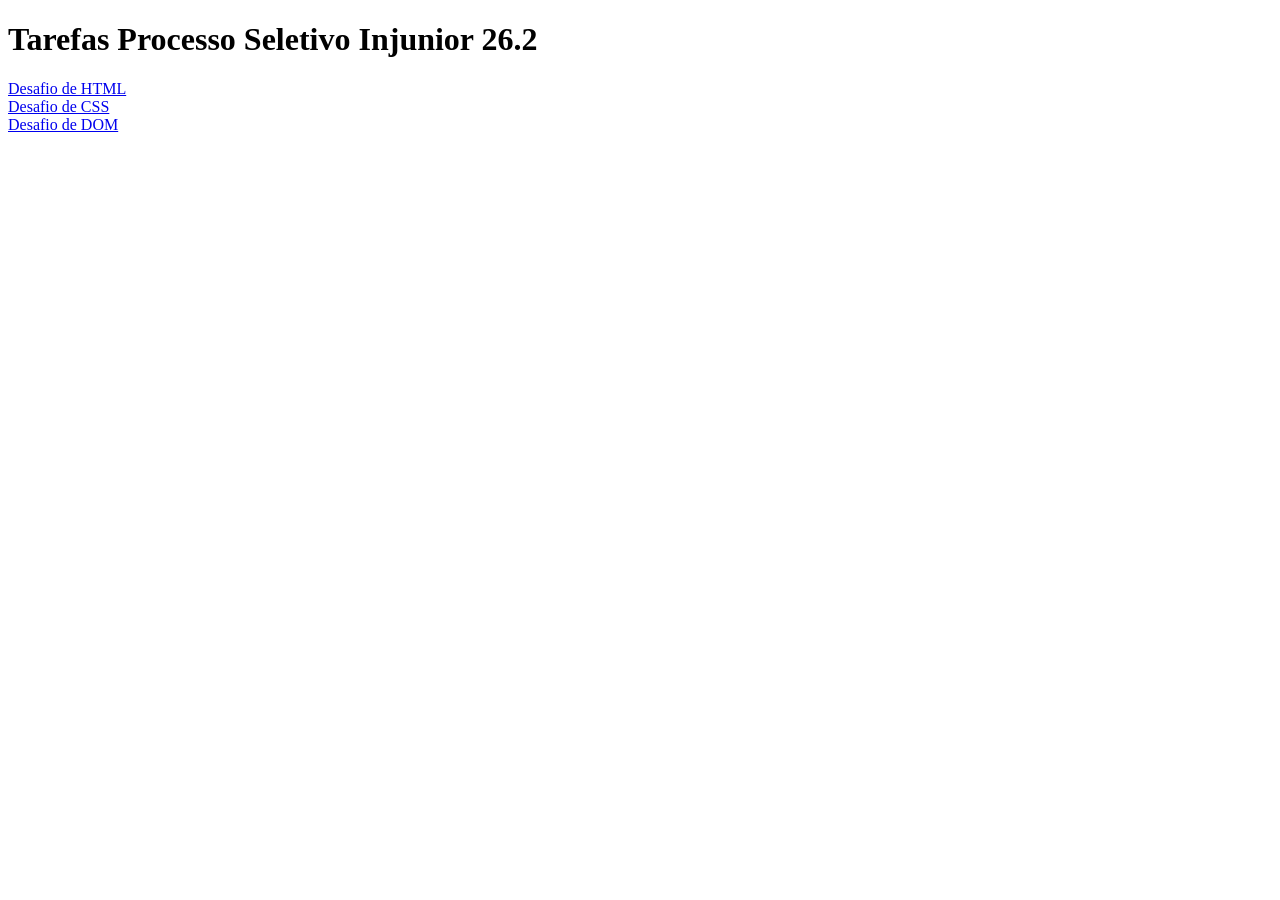
<file: index.html>
<!DOCTYPE html>
<html lang="en">
<head>
    <meta charset="UTF-8">
    <meta name="viewport" content="width=device-width, initial-scale=1.0">
    <title>Processo Seletivo Injunior</title>
</head>
<body>
    <main>
        <h1>Tarefas Processo Seletivo Injunior 26.2</h1>
        <a href="html/index.html">Desafio de HTML</a><br>
        <a href="css/index.html">Desafio de CSS</a><br>
	<a href="dom/index.html">Desafio de DOM</a><br>
    </main>
</body>
</html>
</file>
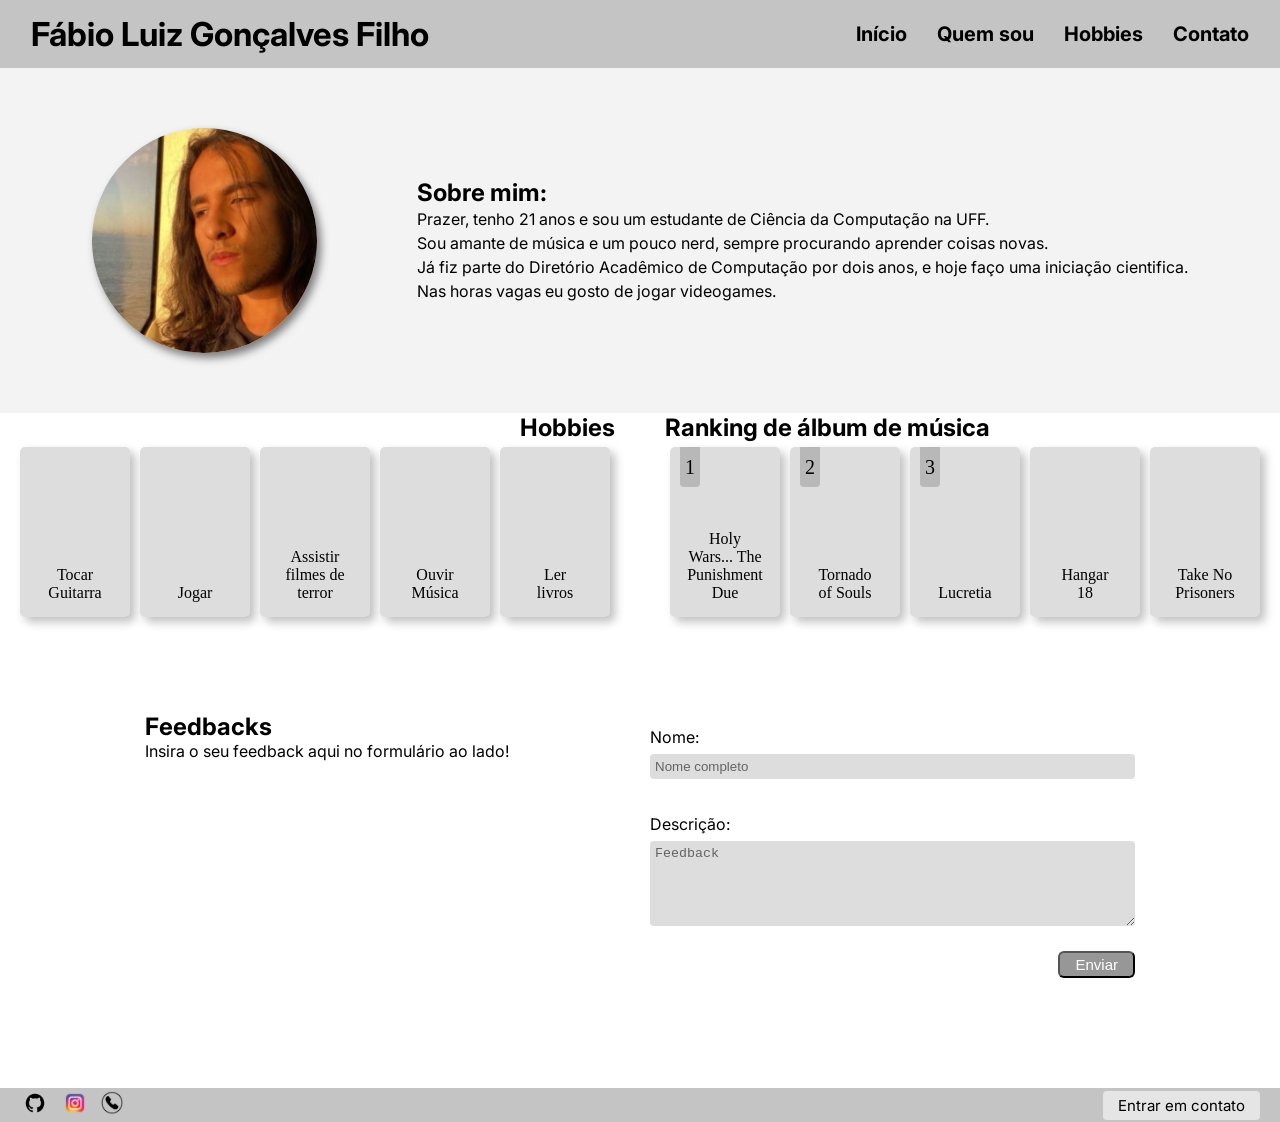
<file: css/index.html>
<!DOCTYPE html>
<html lang="pt-BR">
<head>
    <meta charset="UTF-8">
    <meta name="viewport" content="width=device-width, initial-scale=1.0">
    <link rel="stylesheet" href="styles/style.css">
    <link href="https://fonts.googleapis.com/css2?family=Inter:wght@400;700&display=swap" rel="stylesheet">
    <title>Perfil-Fábio Luiz</title>
</head>
<body>
    
    <header>
        <h1>Fábio Luiz Gonçalves Filho</h1>

        <input type="checkbox" id="menu-toggle">

        <label for="menu-toggle" class="menu-icon">
            ☰
        </label>
        
        <nav>
            <a href="main_page.html">Início</a>
            <a href="#sobre-mim">Quem sou</a>
            <a href="#hobbies">Hobbies</a>
            <a href="#feedback-form">Contato</a>
        </nav>
    </header>

    <main>

        <section id="sobre-mim">

            <img src="assets/Foto_fabio.jpg" alt="Fábio Luiz" class="foto-perfil">
            
            <article>
                <h2>Sobre mim:</h2>
                <p>
                    Prazer, tenho 21 anos e sou um estudante de Ciência da Computação na UFF. <br>
                    Sou amante de música e um pouco nerd, sempre procurando aprender coisas novas. <br> 
                    Já fiz parte do Diretório Acadêmico de Computação por dois anos, e hoje faço uma iniciação cientifica. <br>
                    Nas horas vagas eu gosto de jogar videogames. <br>
                </p>
            </article>

        </section>

        <section id="hobbies">
            
            <div class="hobby-container">
                <div class="card-container">
                    <h2>Hobbies</h2>
                    <ul>
                        <li>Tocar Guitarra</li>
                        <li>Jogar</li>
                        <li>Assistir filmes de terror</li>
                        <li>Ouvir Música</li>
                        <li>Ler livros</li>
                    </ul>
                </div>
        
                <div class="card-container">
                    <h2>Ranking de álbum de música</h2>

                    <ol>
                        <li>Holy Wars... The Punishment Due</li>
                        <li>Tornado of Souls</li>
                        <li>Lucretia</li>
                        <li>Hangar 18</li>
                        <li>Take No Prisoners</li>
                    </ol>

                </div>

            </div>
        </section>

        <section id="feedback-form">
            <div id="form-container">
                <div>
                    <h2>Feedbacks</h2>
                    <p>Insira o seu feedback aqui no formulário ao lado!</p>
                </div>

                <form action="https://api.web3forms.com/submit" method="POST">

                    <input type="hidden" name="access_key" value="16d1b1ac-d633-4411-8534-31f36dd0b43a">
                    <p>Nome:</p>
                    <input type="text" name="name" id="form_name" placeholder="Nome completo" size="50"><br>
                    <p>Descrição:</p>
                    <textarea name="feedback_text" id="feedback_input" placeholder="Feedback" rows="5" cols="50"></textarea><br>
                    <input type="hidden" name="_captcha" value="false">

                    <button>Enviar</button><br>
                </form>
            </div>
        </section>

    </main>


    <footer>
        <nav>
            <div>
                
                <a href="https://github.com/lugon-hex" target="_blank">
                    <img src="./assets/Logo_git.png" alt="Logo do GitHub">
                </a>
                
                
                <a href="main_page.html" target="_blank">
                    <img src="./assets/Logo_instagram.webp" alt="Logo do Instagram">
                </a>

                <a href="fabio_contato.html" target="_blank">
                    <img src="./assets/Logo_contato.png" alt="Logo do Contato">
                </a>

            </div>

            <a href="fabio_contato.html">Entrar em contato</a>
        </nav>

    </footer>
</body>
</html>
</file>
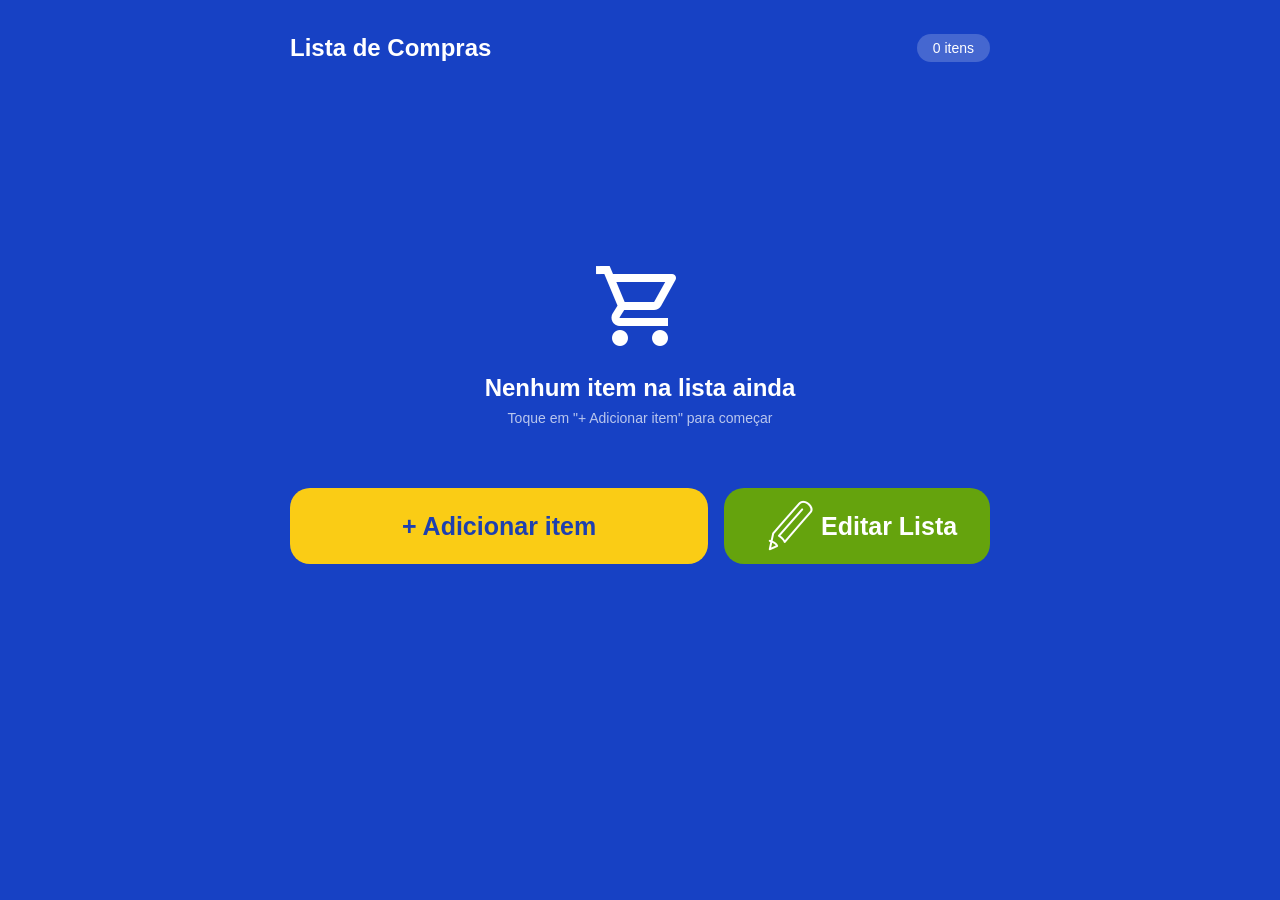
<file: dom/index.html>
<!DOCTYPE html>
<html lang="en">
<head>
    <meta charset="UTF-8">
    <meta name="viewport" content="width=device-width, initial-scale=1.0">
    <link rel="stylesheet" href="styles/style.css">
    <script src="script.js" defer></script>
    <title>DOM</title>
</head>
<body>
    <header>
        <h1>Lista de Compras</h1>
        <p id="total-itens">0 itens</p>
    </header>

    <main>
        <section id="zero-state">

            <img src="assets/icons8-carrinho-de-compras-96.png" alt="carrinho de compras" id="cart-icon">

            <h2>Nenhum item na lista ainda</h2>

            <p>Toque em "+ Adicionar item" para começar</p>

        </section>

        <ul id="main-list" class="product-list hidden"></ul>

        <div id="main-buttons">

            <button id="main-add" class="hides-main">
                + Adicionar item
            </button>

            <button id="main-edit" class="hides-main">
                <img src="assets/icons8-editar-64.png" alt="">
                Editar Lista
            </button>
        </div>

    </main>

    <dialog id="add-modal">
        <div class="top-dialog">
            <h2>Adicionar item</h2>
            <button class="exit-btn shows-main" type="button">X</button>
        </div>
        
        <form id="market-form">

            <label for="nome-item">NOME DO ITEM</label>
            <input type="text" id="nome-item" name="name" placeholder="Ex: Leite integral" required>

            <label for="qtd-item">QUANTIDADE (OPCIONAL)</label>
            <input type="text" id="qtd-item" name="qty" placeholder="Ex: 2 unidades, 500g...">

            <div class="modal-buttons">

            <button type="button" class="exit-btn shows-main">Cancelar</button>
            <button type="submit">Adicionar</button>

        </div>
        </form>
    </dialog>

    <dialog id="edit-modal">

        <div class="top-dialog">
            <h2>Editar lista</h2>
            <button class="exit-btn shows-main" type="button">X</button>
        </div>

        <ul id="edit-list" class="product-list"></ul>

        <button class="exit-btn shows-main">Concluir</button>

    </dialog>

</body>
</html>
</file>
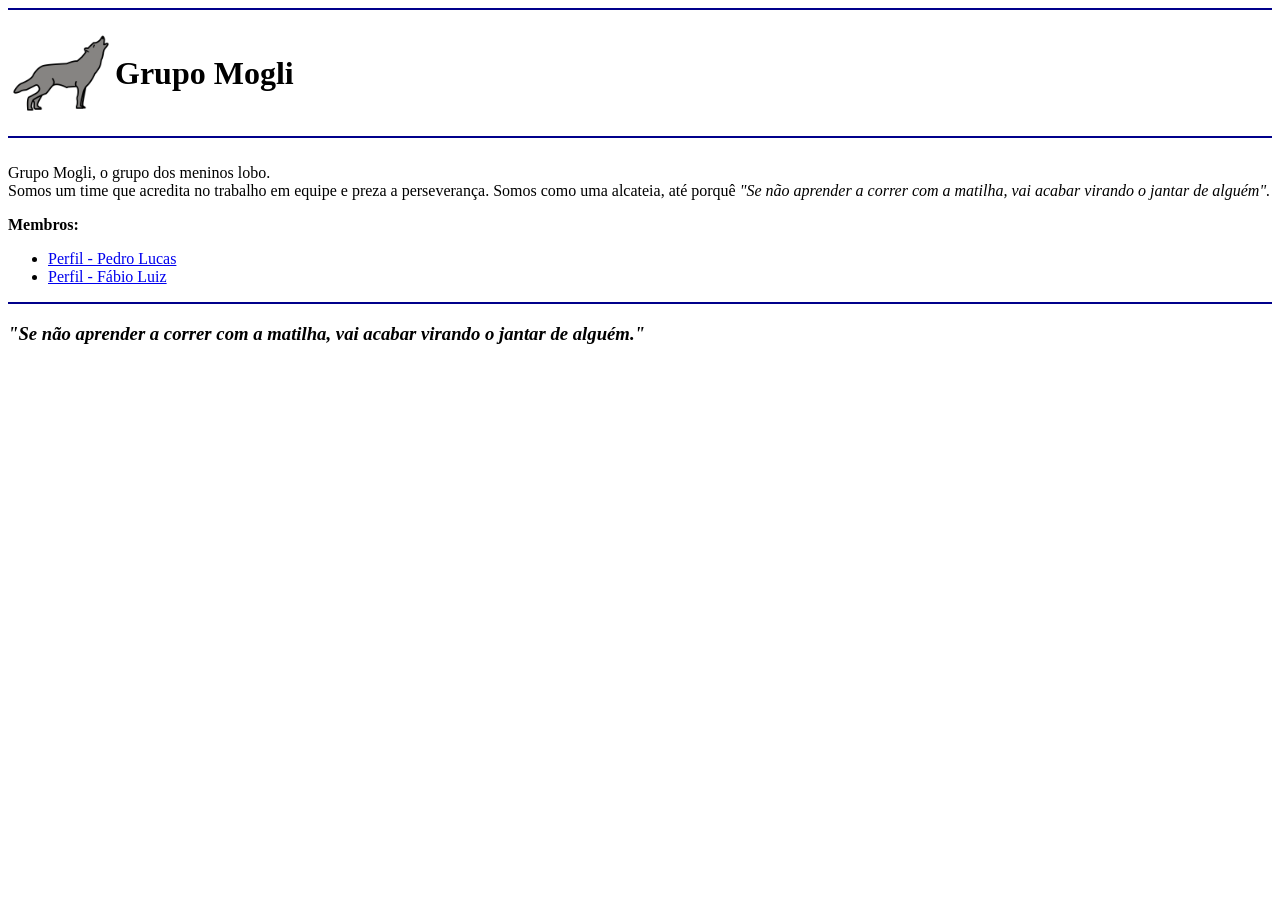
<file: html/index.html>
<!DOCTYPE html>

<html lang="pt-BR">

<head>
    <!-- Informações do cabeçalho (Título da página, descrição, etc.) -->
    <meta charset="UTF-8">
    <meta name="description" content="Página inicial, contendo informações do grupo Mogli.">
    <meta name="viewport" content="width=device-width, initial-scale=1.0">
    <title>Grupo Mogli</title>
</head>

<body>

    <!-- Linha de separação (AZUL ESCURO) -->
    <hr color="#00008B">

     <!-- Início do header -->
    <header>
        <table>
            <td>
                <img src="./assets/Logo_lobo.png" alt="Logo de um lobo uivando" width="100px">
            </td>
            
            <td>
                <h1>Grupo Mogli</h1>
            </td>
        </table>

    </header>
    <!-- Fim do header -->

    <!-- Linha de separação (AZUL ESCURO) -->
    <hr color="#00008B">

    <!-- Início da main -->
    <main>

        <article>
            <br>Grupo Mogli, o grupo dos meninos lobo. <br> Somos um time que acredita no trabalho em equipe e preza a perseverança. Somos como uma alcateia, até porquê <em>"Se não aprender a correr com a matilha, vai acabar virando o jantar de alguém".</em><br> 
        </article>

        <section>
            <p><strong>Membros:</strong></p>
            <ul>
                <li><a href="pedro_page.html">Perfil - Pedro Lucas</a></li>

                <li><a href="fabio_page.html">Perfil - Fábio Luiz</a></li>
            </ul>
        </section>

    </main>
    <!-- Fim da main -->

    <!-- Linha de separação (AZUL ESCURO) -->
    <hr color="#00008B">

    <!-- Início do footer -->
    <footer>
        <div>
            <h3><em>"Se não aprender a correr com a matilha, vai acabar virando o jantar de alguém."</em></h3>
        </div>

        <div>
            <iframe 
                src="https://www.google.com/maps/embed?pb=!1m18!1m12!1m3!1d3675.1871896190382!2d-43.133260199999995!3d-22.9064655!2m3!1f0!2f0!3f0!3m2!1i1024!2i768!4f13.1!3m3!1m2!1s0x99817e444e692b%3A0xfd5e35fb577af2f5!2sUFF%20-%20Instituto%20de%20Computa%C3%A7%C3%A3o!5e0!3m2!1spt-BR!2sbr!4v1783734480848!5m2!1spt-BR!2sbr" 
                width="700px" 
                height="350px" 
                style="border:0;" 
                allowfullscreen="" 
                loading="lazy" 
                referrerpolicy="no-referrer-when-downgrade">
            </iframe>
        </div>

    </footer>
    <!-- Fim do footer -->
    
</body>

</html>
</file>
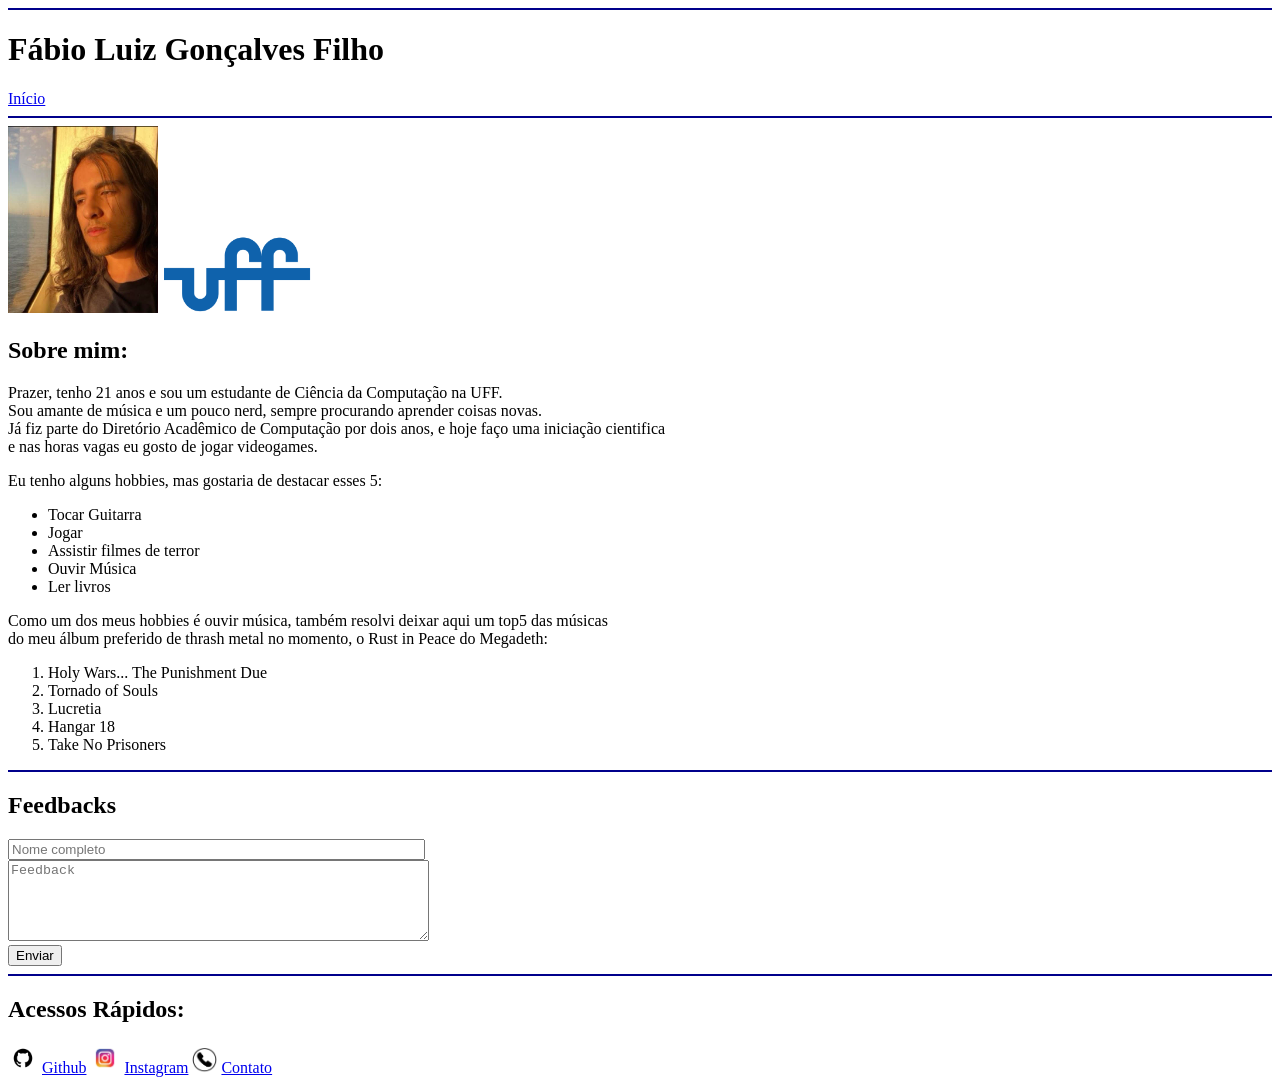
<file: html/fabio_page.html>
<!DOCTYPE html>
<html lang="pt-BR">
<head>
    <meta charset="UTF-8">
    <meta name="viewport" content="width=device-width, initial-scale=1.0">
    <title>Perfil-Fábio Luiz</title>
</head>
<body>
    <hr color="#00008B">
    <header>
        <h1>Fábio Luiz Gonçalves Filho</h1>
        <nav>
            <a href="main_page.html">Início</a>
        </nav>
    </header>
    <hr color="#00008B">

    <main>
        <section id="sobre-mim">

            <div class="cabecalho">
                <img src="assets/Foto_fabio.jpg" alt="Fábio Luiz" class="foto-perfil" width="150px">
                <img src="assets/Logo_UFF.webp" alt="Logo-uff" class="logo" width="150px">
            </div>
 

            <h2>Sobre mim:</h2>
            <p>
                Prazer, tenho 21 anos e sou um estudante de Ciência da Computação na UFF. <br>
                Sou amante de música e um pouco nerd, sempre procurando aprender coisas novas. <br> 
                Já fiz parte do Diretório Acadêmico de Computação por dois anos, e hoje faço uma iniciação cientifica <br>
                e nas horas vagas eu gosto de jogar videogames. <br>
            </p>
            <p>Eu tenho alguns hobbies, mas gostaria de destacar esses 5:</p>
            <ul>
                <li>Tocar Guitarra</li>
                <li>Jogar</li>
                <li>Assistir filmes de terror</li>
                <li>Ouvir Música</li>
                <li>Ler livros</li>
            </ul>
            <p>
                Como um dos meus hobbies é ouvir música, também resolvi deixar aqui um top5 das músicas <br>
                do meu álbum preferido de thrash metal no momento, o Rust in Peace do Megadeth:
            </p>
            <ol>
                <li>Holy Wars... The Punishment Due</li>
                <li>Tornado of Souls</li>
                <li>Lucretia</li>
                <li>Hangar 18</li>
                <li>Take No Prisoners</li>
            </ol>
        </section>

        <hr color="#00008B">

        <section id="feedback-form">
            <form action="https://api.web3forms.com/submit" method="POST">
                <h2>Feedbacks</h2>

                <input type="hidden" name="access_key" value="16d1b1ac-d633-4411-8534-31f36dd0b43a">
                <input type="text" name="name" id="form_name" placeholder="Nome completo" size="50"><br>
                <textarea name="feedback_text" id="feedback_input" placeholder="Feedback" rows="5" cols="50"></textarea><br>
                <input type="hidden" name="_captcha" value="false">

                <button>Enviar</button><br>
            </form>
        </section>
    </main>

    <hr color="#00008B">

    <footer>
        <h2>Acessos Rápidos:</h2>
        <nav>
            <img src="./assets/Logo_git.png" alt="Logo do GitHub" width="30px">
            <a href="https://github.com/lugon-hex" target="_blank">Github</a>
            
            <img src="./assets/Logo_instagram.webp" alt="Logo do Instagram" width="30px">
            <a href="main_page.html" target="_blank">Instagram</a>
            
            <img src="./assets/Logo_contato.png" alt="Logo do Contato" width="25px">
            <a href="fabio_contato.html" target="_blank">Contato</a>
        </nav>
    </footer>
</body>
</html>
</file>
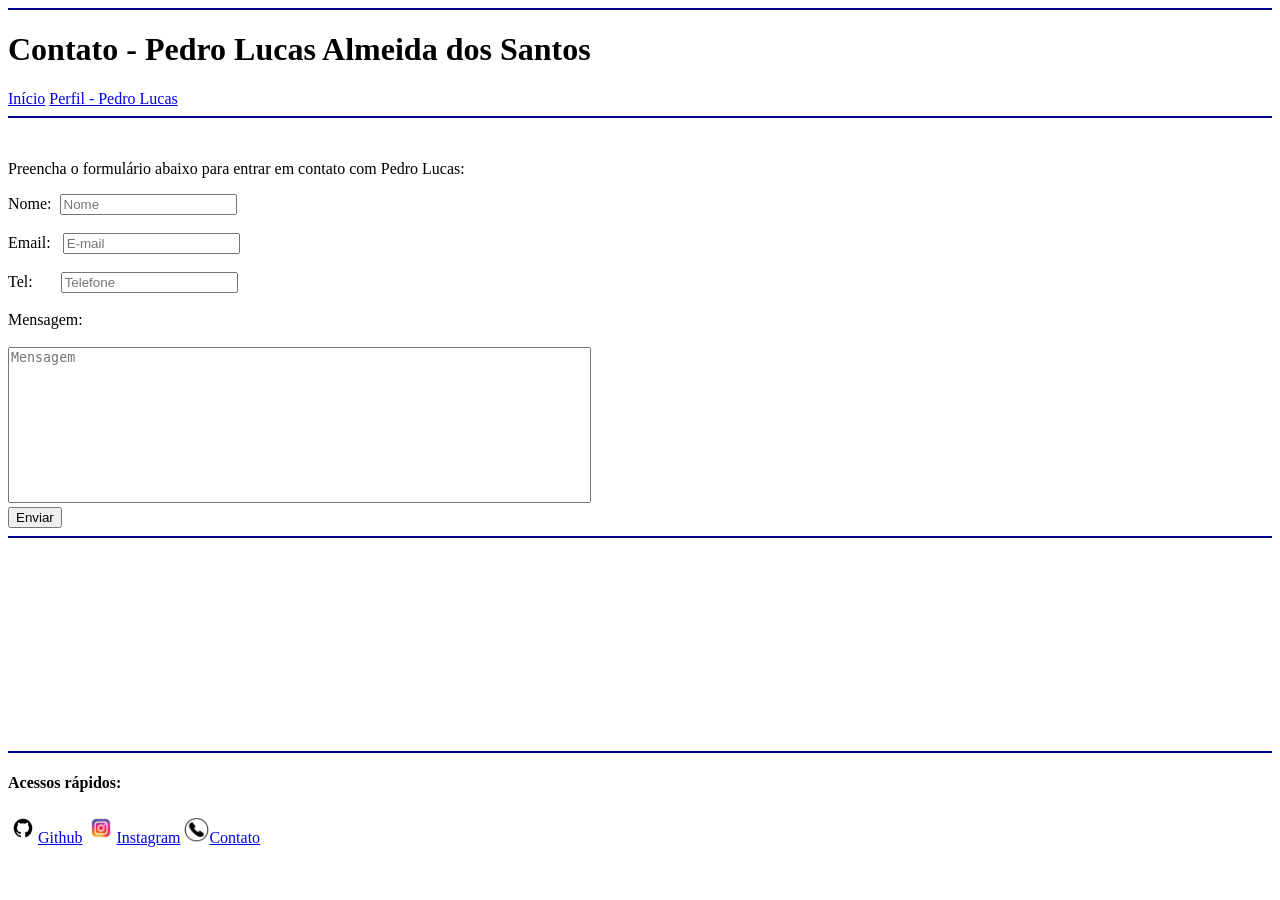
<file: html/pedro_contato.html>
<!DOCTYPE html>

<html lang="pt-BR">

    <head>
        <!-- Informações do cabeçalho (Título da página, descrição, etc.) -->
        <meta charset="UTF-8">
        <meta
            name="description"
            content="Página de contato de Pedro Lucas, contendo informações para entrar em contato."
        >
        <meta name="viewport" content="width=device-width, initial-scale=1.0">
        <title>Contato - Pedro Lucas</title>
    </head>

    <body>

        <!-- Linha de separação (AZUL ESCURO) -->
        <hr color="#00008B">

        <!-- Início do header -->
        <header>
            <h1>Contato - Pedro Lucas Almeida dos Santos</h1>

            <!-- Barra de navegação -->
            <nav>
                <a href="main_page.html">Início</a>
                <a href="pedro_page.html">Perfil - Pedro Lucas</a>
            </nav>

        </header>
        <!-- Fim do header -->

        <!-- Linha de separação (AZUL ESCURO) -->
        <hr color="#00008B">

        <!-- Início da main -->
        <main>
            <br>
            <!-- Seção para preenchimento do formulário para contato -->
            <section id="Formulario">
                <form
                    action="https://formspree.io/f/xrewnbjr"
                    method="POST"
                >
                    <p>Preencha o formulário abaixo para entrar em contato com Pedro Lucas: </p>

                    <label for="nome">Nome:&nbsp;</label>
                    <input
                        type="text"
                        name="nome" 
                        placeholder="Nome"
                        required
                    > <br><br>

                    <label for="email">Email: &nbsp;</label>
                    <input
                        type="email"
                        name="email"
                        placeholder="E-mail"
                        required
                    > <br><br>

                    <label for="telefone">Tel: &nbsp;&nbsp;&nbsp;&nbsp;&nbsp;</label>
                    <input
                        type="tel"
                        name="telefone"
                        placeholder="Telefone"
                    > <br><br>

                    <label for="mensagem">Mensagem:</label><br><br>
                    <textarea
                        id="mensagem"
                        name="mensagem"
                        placeholder="Mensagem"
                        style="resize: none;"
                        cols="70"
                        rows="10"
                        required
                    ></textarea> <br>

                    <button type="submit">Enviar</button>
                </form>

            </section>

            <!-- Linha de separação (AZUL ESCURO) -->
            <hr color="#00008B">

            <!-- Seção do Video de desafio -->
            <section id="Video">
                <br>
                <video
                    width="350"
                    autoplay
                    loop
                >
                    <source 
                        src="./assets/video.mp4"
                        type="video/mp4"
                    >
                </video>

            </section>
        </main>

        <!-- Linha de separação (AZUL ESCURO) -->
        <hr color="#00008B">

        <!-- Início do footer -->
        <footer>
            <div>
                <nav>
                    <h4>Acessos rápidos:</h4>
                        <img
                            src="./assets/Logo_git.png"
                            alt="Logo do GitHub"
                            width="30px"
                            ><a
                                href="https://github.com/Gurkan22"
                                target="blank"
                            >Github</a>

                        <img
                            src="./assets/Logo_instagram.webp"
                            alt="Logo do Instagram"
                            width="30px"
                            ><a
                                href="https://www.instagram.com/pe_almeida_/"
                                target="_blank"
                            >Instagram</a>

                        <img
                            src="./assets/Logo_contato.png"
                            alt="Logo do Contato"
                            width="25px"
                            ><a
                                href="pedro_contato.html"
                                target="_blank"
                            >Contato</a>
                </nav>
            </div>
        </footer>
        <!-- Fim do footer -->

    </body>

</html>
</file>
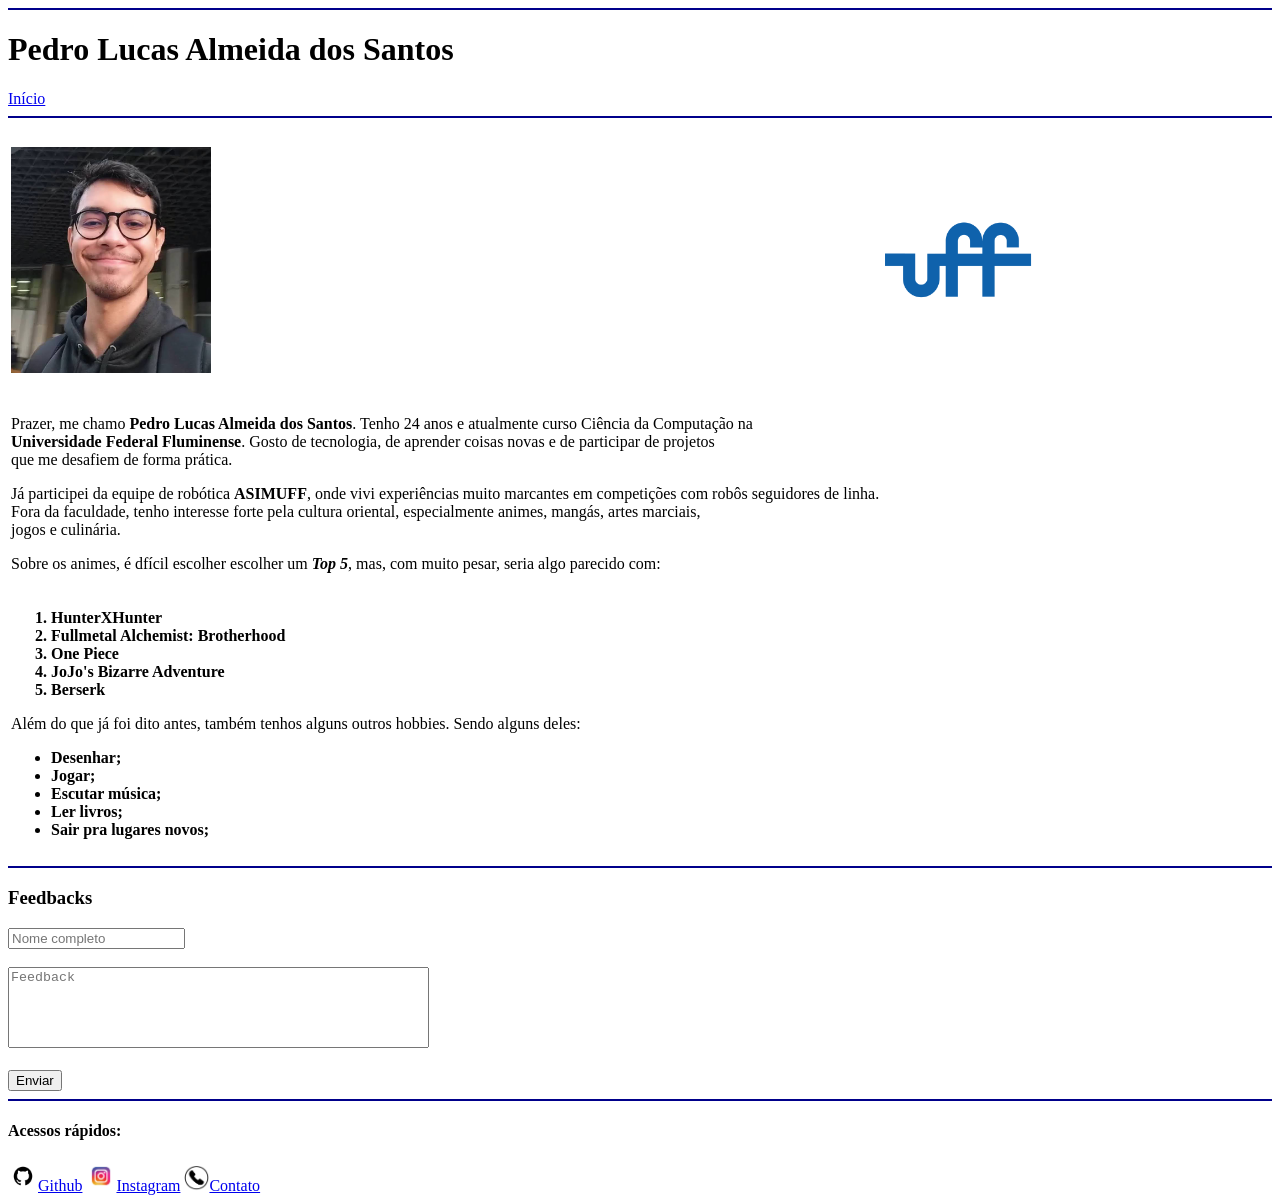
<file: html/pedro_page.html>
<!DOCTYPE html>

<html lang="pt-BR">

    <head>
        <!-- Informações do cabeçalho (Título da página, descrição, etc.) -->
        <meta charset="UTF-8">
        <meta
            name="description"
            content="Página individual de Pedro Lucas, contendo informações pessoais, hobbies e contato."
        >
        <meta name="viewport" content="width=device-width, initial-scale=1.0">
        <title>Perfil - Pedro Lucas</title>
    </head>

    <body>

        <!-- Linha de separação (AZUL ESCURO) -->
        <hr color="#00008B">

        <!-- Início do header -->
        <header>
            <h1>Pedro Lucas Almeida dos Santos</h1>

            <!-- Barra de navegação -->
            <nav>
                <a href="main_page.html">Início</a>
            </nav>

        </header>
        <!-- Fim do header -->

        <!-- Linha de separação (AZUL ESCURO) -->
        <hr color="#00008B">

        <!-- Início da main -->
        <main>
            <br>
            <!-- Seção de perfil da pagina individual -->
            <section id="sobre-mim">
                <table>
                    <tr>
                        <td>
                            <img
                                src="./assets/Foto_pedro.jpg"
                                alt="Pedro Lucas Almeida dos Santos"
                                width="200px"
                            >
                        </td>

                        <td>
                            <img
                                src="./assets/Logo_UFF.webp"
                                alt="Pedro Lucas Almeida dos Santos"
                                width="150px"
                            >
                        </td>
                    </tr>

                    <tr>
                        <td>
                            <br>
                            <article>
                                <p>
                                    Prazer, me chamo <strong>Pedro Lucas Almeida dos Santos</strong>. Tenho 24 anos e
                                    atualmente curso Ciência da Computação na <br> <strong>Universidade Federal
                                    Fluminense</strong>. Gosto de tecnologia, de aprender coisas novas e de
                                    participar de projetos <br> que me desafiem de forma prática.
                                </p>
                                
                                <p>
                                    Já participei da equipe de robótica <strong>ASIMUFF</strong>, onde vivi experiências
                                    muito marcantes em competições com robôs seguidores de linha. <br> Fora
                                    da faculdade, tenho interesse forte pela cultura oriental,
                                    especialmente animes, mangás, artes marciais, <br> jogos e culinária.
                                </p>

                                <p>
                                    Sobre os animes, é dfícil escolher escolher um <em><strong>Top 5</strong></em>, mas, com muito pesar, seria algo parecido com:
                                </p>

                            </article>   
                        </td>
                    </tr>

                    <tr>
                        <td>
                            <div>
                                <ol>
                                    <strong>
                                    <li>HunterXHunter</li>
                                    <li>Fullmetal Alchemist: Brotherhood</li>
                                    <li>One Piece</li>
                                    <li>JoJo's Bizarre Adventure</li>
                                    <li>Berserk</li>
                                    </strong>
                                </ol>
                            </div>
                            <div>
                                <p>Além do que já foi dito antes, também tenhos alguns outros hobbies. Sendo alguns deles: </p>
                                <ul>
                                    <strong>
                                    <li>Desenhar;</li>
                                    <li>Jogar;</li>
                                    <li>Escutar música;</li>
                                    <li> Ler livros;</li>
                                    <li>Sair pra lugares novos;</li>
                                    </strong>
                                </ul>
                            </div>
                        </td>
                    </tr>
                </table>
            </section>
            
            <hr color="#00008B">
            
            <!-- Seção para o envio de feedbacks -->
            <section id="feedback">
                <h3>Feedbacks</h3>
                <form
                    action="https://formspree.io/f/xrewnbjr"
                    method="POST"
                >
                    <input 
                        type="text"
                        name="nome"
                        placeholder="Nome completo"
                        required
                    ><br><br>

                    <textarea
                        name="feedback"
                        placeholder="Feedback"
                        style="resize: none;"
                        cols="50"
                        rows="5"
                        required
                    ></textarea><br><br>

                    <button type="submit">Enviar</button>
                </form>

            </section>
            
        </main>
        <!-- Fim da main -->

        <!-- Linha de separação (AZUL ESCURO) -->
        <hr color="#00008B">

        <!-- Início do footer -->
        <footer>
            <div>
                <nav>
                    <h4>Acessos rápidos:</h4>
                        <img
                            src="./assets/Logo_git.png"
                            alt="Logo do GitHub"
                            width="30px"
                        ><a
                            href="https://github.com/Gurkan22"
                            target="blank"
                        >Github</a>
                        
                        <img
                            src="./assets/Logo_instagram.webp"
                            alt="Logo do Instagram"
                            width="30px"
                        ><a
                            href="https://www.instagram.com/pe_almeida_/"
                            target="_blank"
                        >Instagram</a>
                        
                        <img
                            src="./assets/Logo_contato.png"
                            alt="Logo do Contato"
                            width="25px"
                        ><a
                            href="pedro_contato.html"
                            target="_blank"
                        >Contato</a>
                </nav>
            </div>
        </footer>
        <!-- Fim do footer -->

    </body>

</html>
</file>
<file: css/styles/style.css>
@import url('https://fonts.googleapis.com/css2?family=Inter:wght@400;600&display=swap');

*{
    padding: 0;
    margin: 0;
    box-sizing: border-box;
}



body {
    font-family: "Inter", "Verdana", sans-serif;
    font-weight: normal;
}

a {
    text-decoration: none;
}

/* ---------------------HEADER------------------------------------------ */

header {
    background-color: rgb(196, 196, 196);
    height: 68px;
    display: flex;
    justify-content: space-between;
    align-items: center;
    padding: 15px 30px 15px 30px;
    box-shadow: 0 2px 5px rgba(0, 0, 0, 0.2);
    border: 1px solid rgb(196, 196, 196);
}

header h1 {
    font-size: 33px;
}

header nav {
    display: flex;
    flex-direction: row;
    gap: 30px;
}

header nav a {
    text-decoration: none;
    color: black;
    font-weight: bold;
    font-size: 20px;
}

nav a:hover {
    color: #555;
}


/*-------------------------------------------SOBRE MIM-----------------------------------------------------*/


#sobre-mim {
    display: flex;
    align-items: center;
    gap: 100px;
    padding: 60px;
    background-color: rgb(243, 243, 243);
    justify-content: center;
    font-family: 'Inter', sans-serif;
}

.foto-perfil{
    width: 225px;
    height: 225px;
    background-color: rbg(223,223,223);
    border-radius: 50%;
    flex-shrink: 0;
    box-shadow: 4px 5px 8px 0px #7B7B7B;
    object-fit: cover;
    color: #000;
}

#sobre-mim article h2{
    font-size: 24px;
}

#sobre-mim article p {
    font-size: 16px;
    line-height: 1.5;
    margin: 0;
}

.foto-perfil:hover{
    box-shadow: 4px 5px 8px 4px #6d6d6d;
}


#menu-toggle {
    display: none;
}

.menu-icon {
    display: none;
    font-size: 30px;
    cursor: pointer;
}


/*---------------------------Hobbies------------------------*/

#hobbies{
    display: flex;
    justify-content: center;
}

.hobby-container {
    display: grid;
    grid-template-columns: repeat(2, 1fr);
    gap: 50px;
    align-items: center;
    justify-content: center;
    width: fit-content;
}

.card-container ol, .card-container ul {
    display: flex;
    flex-direction: row;
    /**width: max-content;*/
}

.card-container li {
    width: 110px;
    height: 170px;
    background-color: #ddd;
    border-radius: 5px;
    box-shadow: 5px 5px 10px rgba(0, 0, 0, 0.25);

    display: flex;
    justify-content: center;
    align-items: flex-end;

    padding: 5px 25px 15px 25px;
    text-align: center;
    font-family: "Comic Sans MS", cursive;

    margin: 5px;
    position: relative;
}

.card-container ol {
    padding-left: 0px;
}

.card-container:first-child h2 {
    text-align: right;
}

.card-container ol li{
    counter-increment: list-item;
}

.card-container li:hover{
    box-shadow: 4px 5px 8px 1px #6d6d6d;
}

.card-container ol li::before {
    content: counter(list-item); 
    
    position: absolute;
    top: 0; 
    left: 10px;
    
    width: 20px;
    height: 40px;
    background-color: #b8b8b8;
    
    border-bottom-left-radius: 4px;
    border-bottom-right-radius: 4px;
    
    display: flex;
    align-items: center;
    justify-content: center;

    font-size: 20px;
}

.card-container ol li:nth-child(n+4)::before {
    display: none;
}

/*-----------------------------FEEDBACK----------------------------------------*/

#feedback-form {
    display: flex;
    flex-direction: column;
    gap: 30px;
    padding: 40px 20px;
}

#form-container {
    box-sizing: border-box;
    display: grid;
    grid-template-columns: repeat(2, 1fr);
    gap: 20px;
    justify-content: center;
    margin: 50px 125px;
}

form {
    display: flex;
    flex-direction: column;
}


form input, textarea{
    background-color: rgb(221,221,221);
    border-radius: 4px;
    width: 100%; 
    height: fit-content;
    border: 0px;   
    padding: 5px;    
}


form input::placeholder,
form textarea::placeholder {
    color: #656363;
    opacity: 1;
}

form button{
    background-color: rgb(151,151,151);
    color: #fff;
    border-radius: 6px;
    padding: 3px 15px 3px 15px;
    font-size: 15px;
    margin-top: 5px;
    align-self: flex-end;
}

form p{
    margin: 15px 0px 7px 0px;
}


/*------------------FOOTER----------------------*/

footer{
    background-color: rgb(196, 196, 196);
}

footer nav{
    display: flex;
    justify-content: space-between;
    margin: 0 20px;
    align-items: center;
}

footer nav div{
    display: flex;
    align-items: center;
    gap: 10px;
}

footer img {
    width: 30px;
    height: 30px;
    object-fit: contain;
}

footer img[alt="Logo do Contato"] {
    width: 24px;
    height: 24px;
}

footer nav > a {
    color: #000;
    background-color: #e5e5e5;    
    border-radius: 4px;
    font-size: 15px;
    padding: 5px 15px 5px 15px;
}

/*------------------RESPONSIVIDADE-----------------------*/

@media (max-width: 1024px) {
    .hobby-container {
        grid-template-columns: 1fr;
        width: 100%;
        padding: 0 30px;
    }

    .card-container {
        width: 100%;
    }

    .card-container ol,
    .card-container ul {
        justify-content: center;
    }

    .card-container li {
        width: 110px;
    }

    .card-container h2, .card-container h2:first-child {
        text-align: center;
    }

}


@media (max-width: 768px) {

    /*--------------------HEADER--------------*/
    header {
        height: auto;
        flex-direction: row;
        gap: 15px;
        flex-wrap: wrap;
        padding: 15px;
    }

    header h1 {
        font-size: 20px;
    }

    .menu-icon {
        display: block;
    }

    header nav {
        display: none;
        width: 100%;
        flex-direction: column;
        margin-top: 15px;
        gap: 15px;
        text-align: left;
    }

    #menu-toggle:checked + .menu-icon + nav {
        display: flex;
    }

    /*-----------------SOBRE MIM-------------------*/
    #sobre-mim {
        flex-direction: column;
        text-align:left;
        gap: 30px;
        padding: 40px 20px;
    }

    /*----------------HOBBIES------------------*/

    #hobbies {
        padding: 40px 20px;
    }

    .hobby-container {
        grid-template-columns: 1fr;
        width: 100%;
        padding: 0 20px;
    }

    .card-container:first-child h2 {
        text-align: left;
    }

    .card-container {
        width: 100%;
    }

    .card-container ol,
    .card-container ul {
        flex-direction: column;
        width: 100%;
        gap: 15px;
    }

    .card-container li {
        width: 100%;
        /*max-width: 300px;*/
    }

    /*-------------------FORM----------------------*/

    #feedback-form {
        display: flex;
        flex-direction: column;
        text-align: left;
        gap: 30px;
        padding: 40px 20px;
    }


    #form-container {
        grid-template-columns: 1fr;
        margin: 30px 20px;
        box-sizing: border-box;
    }


    /*--------------------FOOTER------------------------*/
    footer nav {
        flex-direction: column-reverse;
        gap: 20px;
        padding: 15px;
    }
}
</file>
<file: dom/styles/style.css>
* {
    box-sizing: border-box;
    font-family: 'Arial', sans-serif;
}

body {
    background-color: rgb(23, 65, 196);
    margin: 0;
    padding: 0 24px;
}

.hidden {
    display: none;
}

header {
    display: flex;
    justify-content: space-between;
    align-items: center;
    width: 100%;
    max-width: 700px;
    margin: 0 auto;
    padding: 20px 0;
}

header h1 {
    color: #fff;
    font-size: 24px;
    font-weight: bold;
    margin: 0;
}

#total-itens {
    color:#fff;
    font-size: 14px;
    background-color: rgba(255, 255, 255, 0.2);
    padding: 6px 16px;
    border-radius: 20px;
    font-weight: 500;
}

main {
    display: flex;
    flex-direction: column;
    justify-content: center;
    align-items: center;
    color: #fff;
    min-height: 70vh;
}

#zero-state{
    text-align: center;
    margin-bottom: 30px;
}

#cart-icon{
    margin-bottom: 16px;
}

#zero-state h2{
    font-size: 24px;
    font-weight: bold;
    margin: 0 0 8px 0;
}

#zero-state p{
    font-size: 14px;
    color: rgba(255, 255, 255, 0.7);
    margin: 0;
}

#main-buttons {
    display: flex;
    justify-content: center;
    gap: 16px;
    width: 100%;
    max-width: 700px;
}

#main-buttons button {
    display: flex;
    align-items: center;
    justify-content: center;
    padding: 6px 24px;
    border: none;
    border-radius: 20px;
    font-size: 25px;
    font-weight: bold;
    cursor: pointer;
    transition: opacity 0.2s;
}

#main-buttons button:hover {
    opacity: 0.9;
}

#main-add{
    background-color: #facc15; 
    color: #1e40af;
    flex: 1.7;
}

#main-edit{
    background-color: #65a30d;
    color: #ffffff;
    flex: 1;
}

#main-edit img{
    object-fit: contain;
}

#main-list {
    list-style: none;
    padding: 0;
    margin: 0 auto 32px auto;
    display: flex;
    flex-direction: column;
    gap: 12px;
    width: 100%;
    max-width: 700px;
}

#main-list li {
    background-color: #65a30d;
    border-radius: 12px;
    padding: 16px 24px;
    display: flex;
    align-items: center;
    gap: 12px;
    color: #ffffff;
}

#main-list li p {
    margin: 0;
    font-size: 16px;
    font-weight: bold;
    display: flex;
    align-items: center;
    gap: 8px;
}

#main-list li p::before {
    content: "";
    display: inline-block;
    width: 8px;
    height: 8px;
    background-color: #facc15;
    border-radius: 50%;
}

#main-list li span {
    background-color: #3b82f6;
    color: #ffffff;
    font-size: 12px;
    font-weight: bold;
    padding: 4px 12px;
    border-radius: 12px;
}

#main-list li span:empty,
#edit-list li span:empty {
    display: none;
}

dialog {
    position: fixed;
    top: 50%;
    left: 50%;
    transform: translate(-50%, -50%);
    margin: 0;
    width: 90%;
    max-width: 500px;
    background-color: #ffffff;
    border: none;
    border-radius: 24px;
    padding: 32px;
    box-shadow: 0 0 1em rgba(15, 23, 42, 0.3);
}

dialog::backdrop {
    background-color: rgba(15, 23, 42, 0.6);
}

dialog h2 {
    color: #0f172a;
    font-size: 22px;
    font-weight: bold;
    margin: 0 0 24px 0;
}

.top-dialog {
    display: flex;
    justify-content: space-between;
    align-items: center;
    margin-bottom: 24px;
}

.top-dialog h2 {
    margin: 0;
}

.top-dialog button {
    background-color: #f1f5f9;
    border: none;
    border-radius: 50%;
    width: 32px;
    height: 32px;
    display: flex;
    align-items: center;
    justify-content: center;
    cursor: pointer;
    transition: background-color 0.2s;
    padding: 0;
}

.top-dialog button:hover {
    background-color: #e2e8f0;
}

.top-dialog button img {
    width: 14px;
    height: 14px;
    object-fit: contain;
}

#add-modal form {
    display: flex;
    flex-direction: column;
}

#add-modal label {
    color: #94a3b8;
    font-size: 14px;
    font-weight: bold;
    letter-spacing: 0.5px;
    margin-bottom: 8px;
}

#add-modal input {
    background-color: #f8fafc;
    border: 1px solid #f1f5f9;
    border-radius: 12px;
    padding: 14px 16px;
    font-size: 15px;
    color: #334155;
    margin-bottom: 20px;
    outline: none;
}

#add-modal input::placeholder {
    color: #cbd5e1;
}

#add-modal input:focus {
    border-color: #3b82f6;
}

.modal-buttons {
    display: flex;
    gap: 12px;
    margin-top: 8px;
}

.modal-buttons button {
    border: none;
    border-radius: 12px;
    padding: 14px 0;
    font-size: 15px;
    font-weight: bold;
    cursor: pointer;
}

.modal-buttons button:hover {
    opacity: 0.9;
}

.modal-buttons .exit-btn {
    background-color: #f1f5f9;
    color: #64748b;
    flex: 1;
}

.modal-buttons button:not(.exit-btn) {
    background-color: #1d4ed8;
    color: #ffffff;
    flex: 2;
}

#edit-list {
    list-style: none;
    padding: 0;
    margin: 0 0 24px 0;
    max-height: 280px;
    overflow-y: auto;
}

#edit-list li {
    display: flex;
    justify-content: space-between;
    align-items: center;
    padding: 16px 0;
    border-bottom: 1px solid #e2e8f0;
}

#edit-list li:last-child {
    border-bottom: none;
}

#edit-list li p {
    margin: 0;
    font-size: 16px;
    font-weight: bold;
    color: #0f172a;
    display: flex;
    align-items: center;
    gap: 12px;
}

#edit-list li p::before {
    content: "";
    display: inline-block;
    width: 8px;
    height: 8px;
    background-color: #94a3b8;
    border-radius: 50%;
}

#edit-list li div {
    display: flex;
    align-items: center;
    gap: 12px;
}

#edit-list li span {
    background-color: #f1f5f9;
    color: #64748b;
    font-size: 12px;
    font-weight: bold;
    padding: 6px 12px;
    border-radius: 12px;
}

#edit-list li button {
    background-color: #ef4444;
    border: none;
    border-radius: 50%;
    width: 36px;
    height: 36px;
    display: flex;
    align-items: center;
    justify-content: center;
    cursor: pointer;
    transition: background-color 0.2s;
    padding: 0;
}

#edit-list li button:hover {
    background-color: #dc2626;
}

#edit-list li button img {
    width: 18px;
    height: 18px;
    object-fit: contain;
}

#edit-modal > .exit-btn {
    width: 100%;
    border: none;
    border-radius: 12px;
    padding: 14px 0;
    font-size: 15px;
    font-weight: bold;
    cursor: pointer;
    background-color: #1d4ed8;
    color: #ffffff;
    transition: opacity 0.2s;
}

#edit-modal .exit-btn.shows-main:hover {
    opacity: 0.9;
}
</file>
